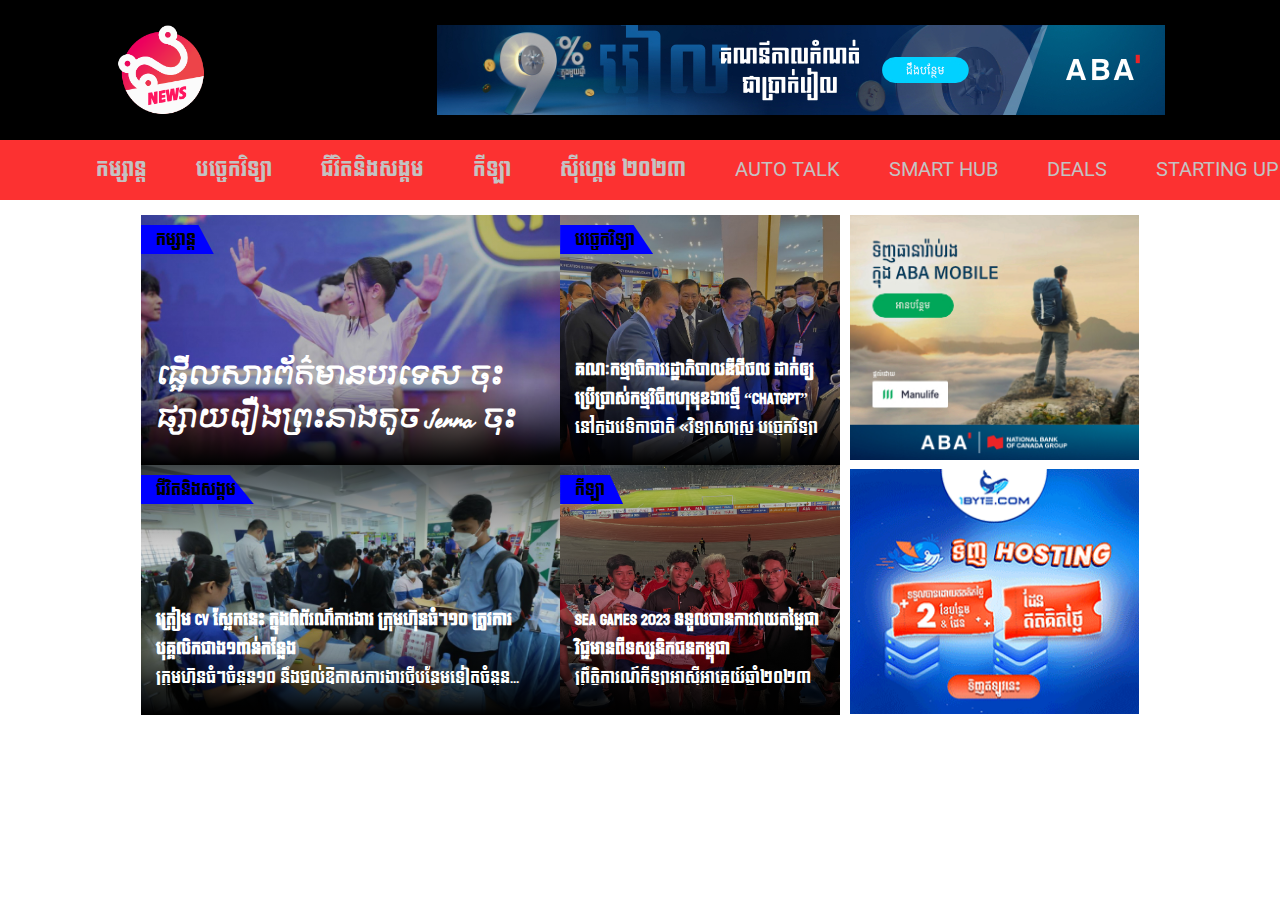
<file: home.html>
<!DOCTYPE html>
<html lang="en">
<head>
    <meta charset="UTF-8">
    <meta http-equiv="X-UA-Compatible" content="IE=edge">
    <meta name="viewport" content="width=device-width, initial-scale=1.0">
    <title>Sabay New</title>
    <link rel="stylesheet" href="https://cdnjs.cloudflare.com/ajax/libs/font-awesome/6.4.0/css/all.min.css" integrity="sha512-iecdLmaskl7CVkqkXNQ/ZH/XLlvWZOJyj7Yy7tcenmpD1ypASozpmT/E0iPtmFIB46ZmdtAc9eNBvH0H/ZpiBw==" crossorigin="anonymous" referrerpolicy="no-referrer" />
    <link rel="shortcut icon" href="./assets/images/logo.png" type="image/x-icon">
    <link rel="stylesheet" href="./assets/css/home.css">
    
</head>
<body>
    <!--Header Page-->
    <header>
         <div class="box-logo">
           <img src="./assets/images/logo.png" alt="">
           <img src="./assets/images/ads.jpg" alt="">
         </div>
    <!--Menu-->
    <div class="box-menu">
        <ul>
            <li><a href=""><i class="fa-solid fa-house"></i></a></li>
            <li><a href="">កម្សាន្ត</a></li>
            <li><a href="">បច្ចេកវិទ្យា</a></li>
            <li><a href="">ជីវិតនិងសង្គម</a></li>
            <li><a href="">កីឡា</a></li>
            <li><a href="">សុីហ្គេម ២០២៣</a></li>
            <li><a href="">AUTO TALK</a></li>
            <li><a href="">SMART HUB</a></li>
            <li><a href="">DEALS</a></li>
            <li><a href="">STARTING UP</a></li>
        </ul>
    </div>
    </header>
     <!--Content 1-->
     <div class="new-content">
        <div class="left-box">
            <div class="on-left-box">
                <div class="on-left-box-1">
                    <img src="./assets/images/jena.jpg" alt="">
                    <div class="box-shadow">
                        <span>កម្សាន្ត</span>
                        <div class="box-detail">
                            <h2>ផ្អើលសារព័ត៌មានបរទេស ចុះផ្សាយរឿងព្រះនាងតូច Jenna ចុះកុងត្រាជាតារា K-POP</h2>
                            <p>ផ្ដើមចេញពីទូរទស្សន៍កូរ៉េឈ្មោះ YTN Global Korean កាលពីថ្ងៃទី១៩ ខែឧសភា ឆ្នាំ២០២៣ បានផ្សាយដោយស្រង់សម្ដីព្រះនាងតូចនរោត្ដម Jenna ថាព្រះនាងបានចុះកុងត្រាជាមួយភ្នាក់ងារ K-POP ប្រចាំនៅកម្ពុជា ដែលគ្រប់គ្រងដោយជនជាតិកូរ៉េ ដើម្បីចាប់ផ្ដើមសម្ដែងលើឆាកតន្ដ្រីកូរ៉េជាផ្លូវការ។
                            </p>
                        </div> 
                    </div>
                </div>
                <div class="on-left-box-2">
                    <img src="./assets/images/technology.jpeg" alt="">
                    <div class="box-shadow1">
                        <span>បច្ចេកវិទ្យា</span>
                        <div class="box-detail1">
                            <h4>គណៈកម្មាធិការរដ្ឋាភិបាលឌីជីថល ដាក់​ឲ្យ​ប្រើ​ប្រាស់​កម្មវិធីពហុមុខងារថ្មី “ChatGPT”
                            </h4>
                            <p>នៅ​ក្នុង​វេទិកាជាតិ «វិទ្យាសាស្ត្រ បច្ចេក​វិទ្យា និងនវានុវត្តន៍» ដែលធ្វើឡើងនៅមជ្ឈមណ្ឌលសន្និបាត និងពិព័រណ៍កោះពេជ្រ គណៈកម្មាធិការរដ្ឋាភិបាលឌីជីថល បាន​ដាក់​បង្ហាញ និង​ឲ្យ​ប្រើ​ប្រាស់​សាកល្បងនូវ​កម្មវិធី​ពហុមុខងារ ChatGPT ដែល​ជា​កម្មវិធី​ថ្មី។</p>
                        </div>
                    </div>
                </div>
            </div>
            <div class="down-left-box">
                <div class="down-left-box-1">
                    <img src="./assets/images/life and society.jpeg" alt="">
                    <div class="box-shadow2">
                        <span>ជីវិតនិងសង្គម</span>
                        <div class="box-detail2">
                            <h4>ត្រៀម CV ស្អែកនេះ ក្នុង​ពិព័រណ៌​ការងារ ក្រុមហ៊ុនធំៗ១០ ត្រូវ​ការ​បុគ្គលិកជាង១ពាន់កន្លែង</h4>
                            <p>ក្រុមហ៊ុនធំៗចំនួន១០ នឹងផ្តល់ឱកាសការងារថ្មីបន្ថែមទៀតចំនួន ១១៧៣កន្លែង សម្រាប់ យុវជន សិស្ស/និស្សិត និងអ្នកកំពុងស្វែងរកការងារធ្វើនៅក្នុងកម្មវិធី “វេទិកាការងារ”​ ។</p>
                        </div>
                    </div>
                </div>
                 <div class="down-left-box-2">
                    <img src="./assets/images/sport.jpeg" alt="">
                    <div class="box-shadow3">
                        <span>កីឡា</span>
                        <div class="box-detail3">
                            <h4>SEA GAMES 2023 ទទួលបានការវាយតម្លៃជាវិជ្ជមានពីទស្សនិកជនកម្ពុជា

                            </h4>
                            <p>ព្រឹត្តិការណ៍កីឡាអាស៊ីអាគ្នេយ៍ឆ្នាំ២០២៣ (SEA Games 2023) បានទទួលជោគជ័យយ៉ាងត្រចះត្រចង់ នេះបើយោងតាមទស្សនិកជនកម្ពុជា និងអន្តរជាតិដែលបានចូលរួមព្រឹត្តិការណ៍នេះ។</p>
                        </div>
                    </div>
                 </div>

            </div>
        </div>
        <div class="right-box">
            <div class="on-right-box">
                <img src="./assets/images/pic add1.jpg" alt="">
            </div>
            <div class="down-right-box">
                <img src="./assets/images/pic add2.gif" alt="">
            </div>
        </div>
     </div>
</body>
</html>
</file>
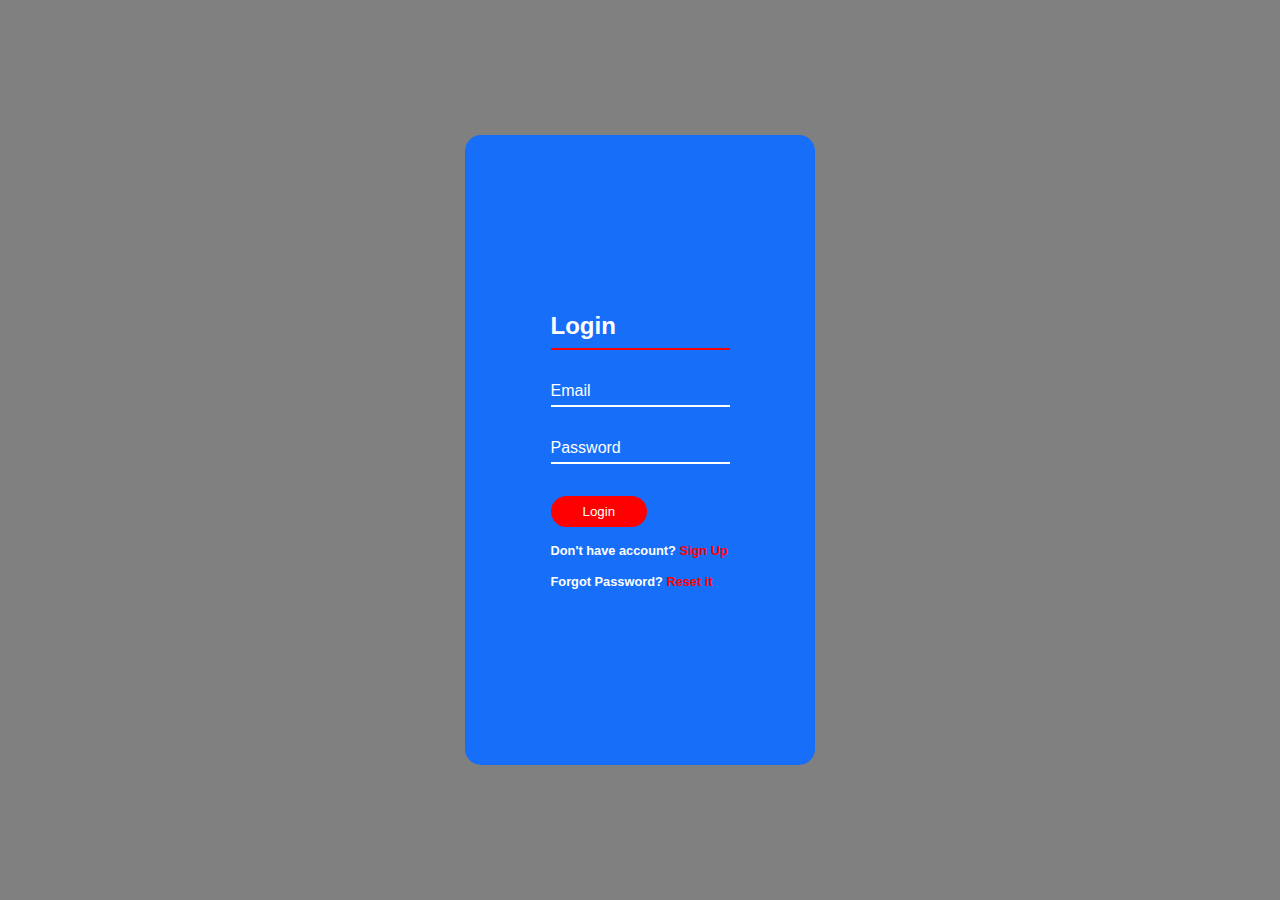
<file: pages/login.html>
<!DOCTYPE html>
<html lang="en">
  <head>
    <meta charset="UTF-8" />
    <meta http-equiv="X-UA-Compatible" content="IE=edge" />
    <meta name="viewport" content="width=device-width, initial-scale=1.0" />
    <title>Login</title>
    <link rel="stylesheet" href="../assets/css/Login.css">

  </head>
  <body>
    <div class="form">
      <div class="sub-form">
        <h1 class="title">Login</h1>
        <div class="Line"></div>
        <div class="input">
          <input required="required"/>
          <span>Email</span>
        </div>
        <div class="input">
          <input required="required" type="password"/>
          <span>Password</span>
        </div>
        <button class="btn">Login</button>
        <div class="ask">
          <p>Don't have account? <a href="../pages/Sign in.html">Sign Up</a></p>
          <p>Forgot Password? <a href="">Reset it</a></p>
        </div>
      </div>
    </div>
  </body>
</html>
</file>
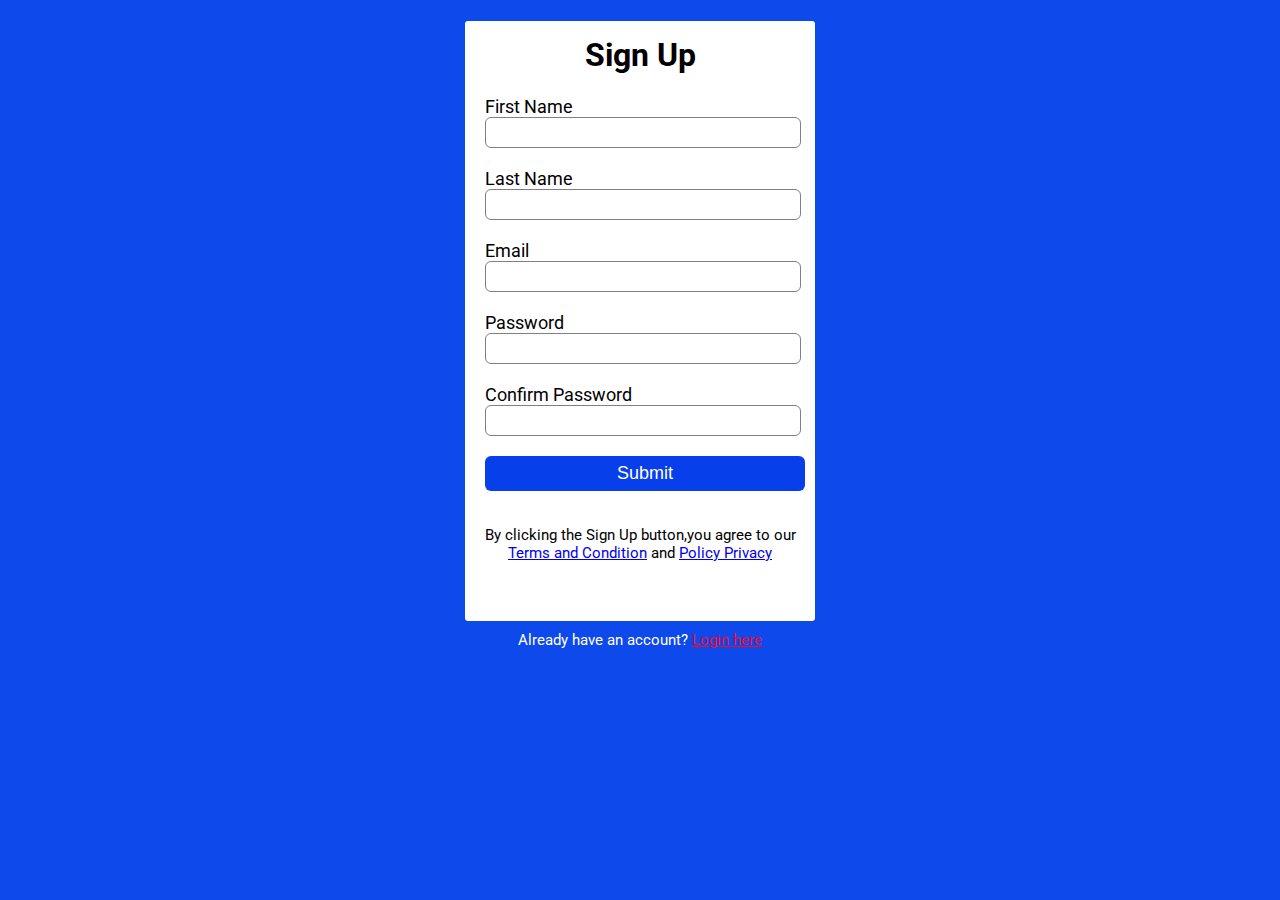
<file: pages/Sign in.html>
<!DOCTYPE html>
<html lang="en">
  <head>
    <title>Sign Up | By Code Info</title>
    <link rel="stylesheet" href="../assets/css/Sign in.css" />
    <link
      href="https://fonts.googleapis.com/css2?family=Roboto:wght@300&display=swap"
      rel="stylesheet"
    />
  </head>
  <body>
    <div class="signup-box">
      <h1>Sign Up</h1>
      <form>
        <label>First Name</label>
        <input type="text" placeholder="" />
        <label>Last Name</label>
        <input type="text" placeholder="" />
        <label>Email</label>
        <input type="email" placeholder="" />
        <label>Password</label>
        <input type="password" placeholder="" />
        <label>Confirm Password</label>
        <input type="password" placeholder="" />
        <input type="button" value="Submit" />
      <closeform></closeform></form>
      <p>
        By clicking the Sign Up button,you agree to our <br />
        <a href="#">Terms and Condition</a> and <a href="#">Policy Privacy</a>
      </p>
    </div>
    <p class="para-2">
      Already have an account? <a href="login.html">Login here</a>
    </p>
  </body>
</html>
</file>
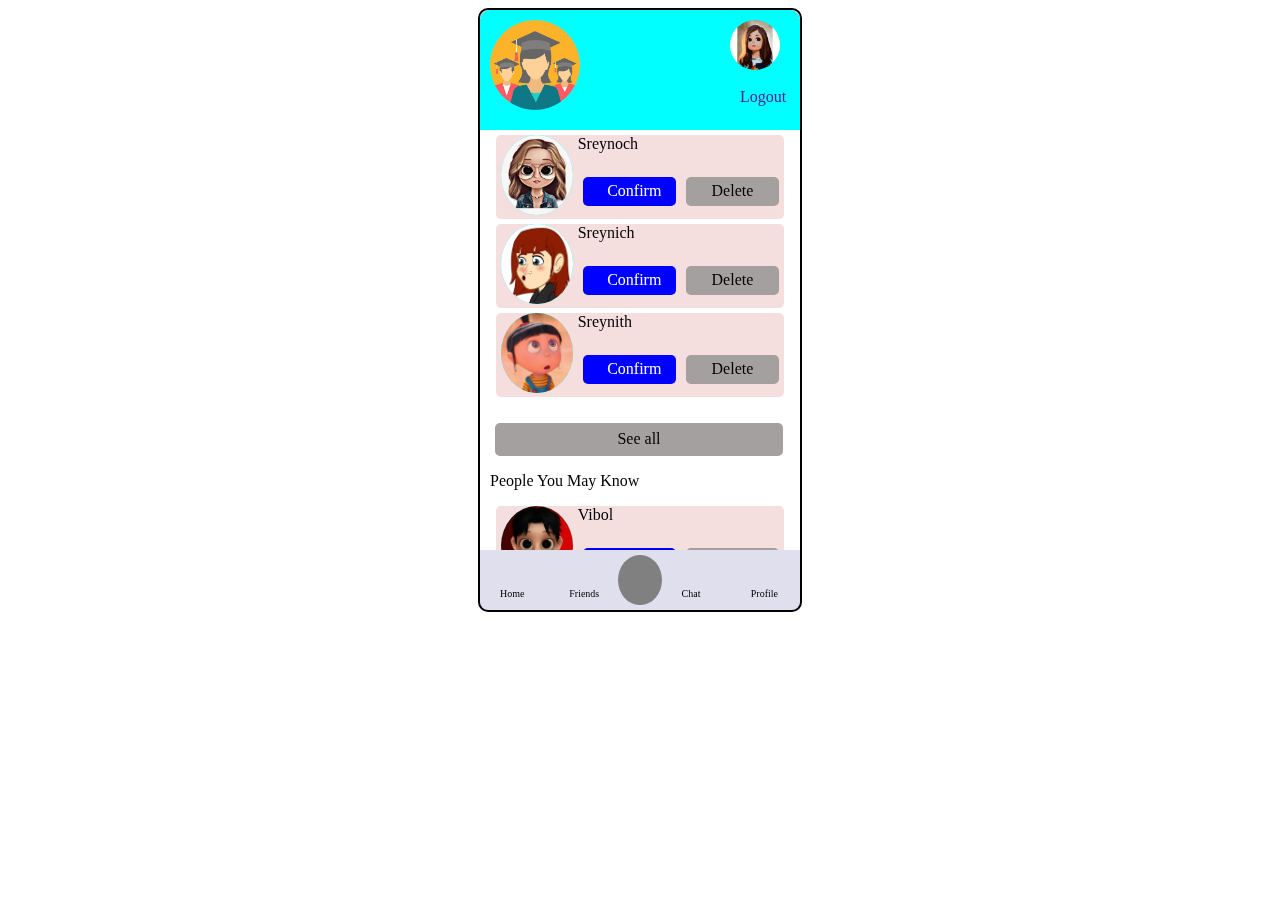
<file: Student Network/Profile-user/Friends.html>
<!DOCTYPE html>
<html lang="en">
<head>
    <meta charset="UTF-8">
    <meta name="viewport" content="width=device-width, initial-scale=1.0">
    <title>Document</title>
    <link rel="stylesheet" href="./Friends.css">
    <link rel="stylesheet" href="https://cdnjs.cloudflare.com/ajax/libs/font-awesome/6.4.0/css/all.min.css" integrity="sha512-iecdLmaskl7CVkqkXNQ/ZH/XLlvWZOJyj7Yy7tcenmpD1ypASozpmT/E0iPtmFIB46ZmdtAc9eNBvH0H/ZpiBw==" crossorigin="anonymous" referrerpolicy="no-referrer" />
</head>
<body>
    <div class="container">
        <div class="header">
            <div class="box1">
                <img src="./figma-pic1.png" alt="">
            </div>
            <div class="box2">
                <div class="box-pf">
                    <img src="./fig3.jpg" alt="">
                </div>
                <br>
                <div class="box-title"><a href="">Logout</a></div>
            </div>
        </div>
        <div class="body">
            <div class="box-body">
                <div class="pf">
                    <img src="./pf1.webp"  alt=""> <br>
                </div>
                <div class="text">
                    <div class="name"><label>Sreynoch</label></div>
                    <div class="choice">
                        <div class="c"><p>Confirm</p></div>
                        <div class="d">Delete</div>
                    </div>
                </div>
                
            </div>
            <div class="box-body">
                <div class="pf">
                    <img src="./pf2.webp"  alt=""> <br>
                </div>
                <div class="text">
                    <div class="name"><label>Sreynich</label></div>
                    <div class="choice">
                        <div class="c"><p>Confirm</p></div>
                        <div class="d">Delete</div>
                    </div>
                </div>
                
            </div>
            <div class="box-body">
                <div class="pf">
                    <img src="./pf4.jpg"  alt=""> <br>
                </div>
                <div class="text">
                    <div class="name"><label>Sreynith</label></div>
                    <div class="choice">
                        <div class="c"><p>Confirm</p></div>
                        <div class="d">Delete</div>
                    </div>
                </div>
                
            </div>
            <div class="See-all">See all</div>
            <p>People You May Know</p>
            <div class="box-body">
                <div class="pf">
                    <img src="./pf3.webp"  alt=""> <br>
                </div>
                <div class="text">
                    <div class="name"><label>Vibol</label></div>
                    <div class="choice">
                        <div class="c"><p>Add Friend</p></div>
                        <div class="d">Cancel</div>
                    </div>
                </div>
                
            </div>
            <div class="box-body">
                <div class="pf">
                    <img src="./pf6.webp"  alt=""> <br>
                </div>
                <div class="text">
                    <div class="name"><label>Chhenghor</label></div>
                    <div class="choice">
                        <div class="c"><p>Add Friend</p></div>
                        <div class="d">Cancel</div>
                    </div>
                </div>
                
            </div>
            <div class="box-body">
                <div class="pf">
                    <img src="./pf8.webp"  alt=""> <br>
                </div>
                <div class="text">
                    <div class="name"><label>Rathana</label></div>
                    <div class="choice">
                        <div class="c"><p>Add Friend</p></div>
                        <div class="d">Cancel</div>
                    </div>
                </div>
                
            </div>
        </div>
        <div class="footer">
          <div class="icon"><a href="./index.html"><i class="fa-solid fa-house"></i></a><br><label for="">Home</label></div>
          <div class="icon"><a href="./Friends.html"><i class="fa-solid fa-user-group"></i></a><br><label for="">Friends</label></div>
          <div class="icon-add"><a href=""><i class="fa-solid fa-plus"></i></a><br><label for=""></label></div>
          <div class="icon"><a href="./chat.html"><i class="fa-regular fa-comments"></i></a><br><label for="">Chat</label></div>
          <div class="icon"><a href="./Userprofile.html"><i class="fa-solid fa-user"></i></a><br><label for="">Profile</label></div>

        </div>
    </div>
</body>
</html>
</file>
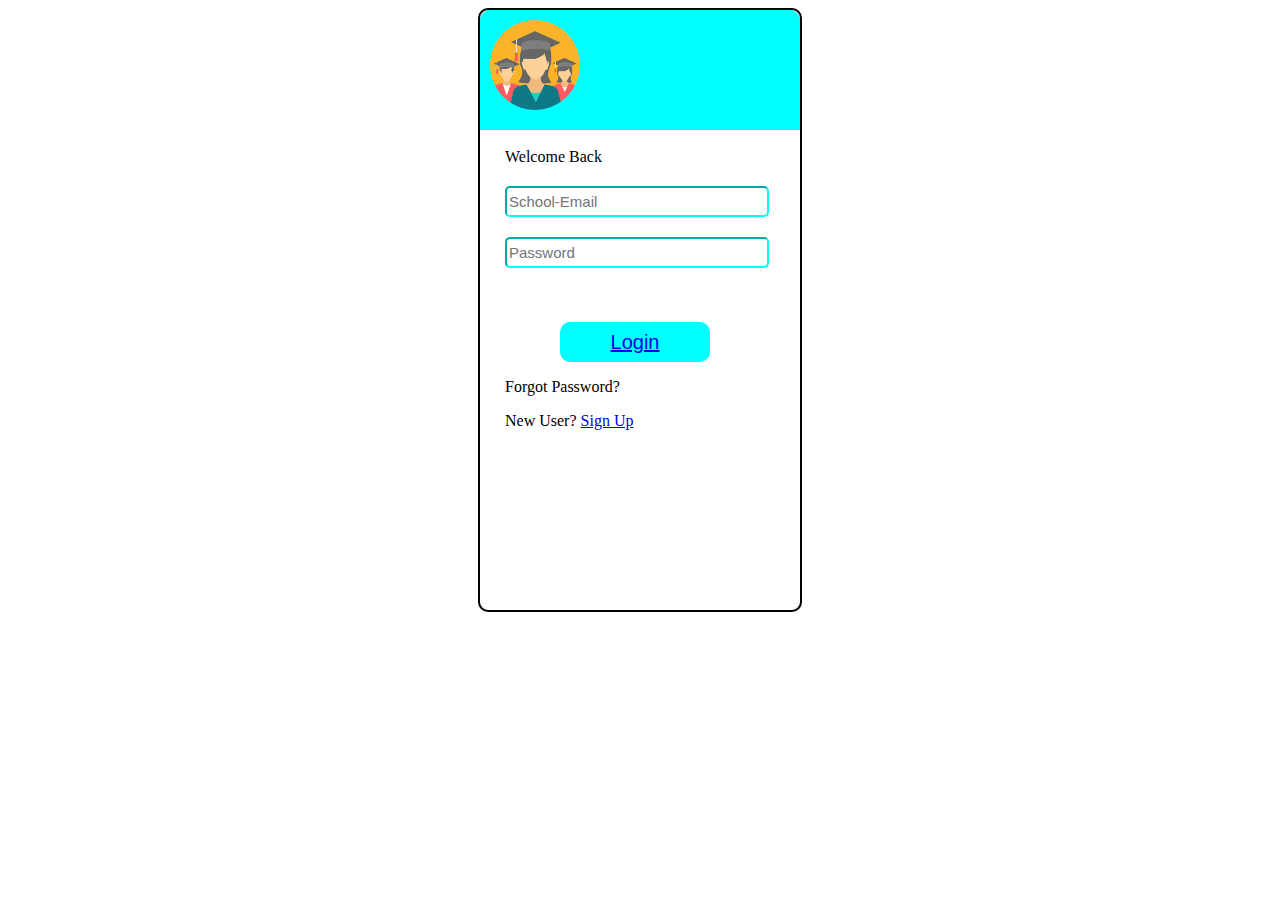
<file: Student Network/Profile-user/Login.html>
<!DOCTYPE html>
<html lang="en">
<head>
    <meta charset="UTF-8">
    <meta name="viewport" content="width=device-width, initial-scale=1.0">
    <title>Document</title>
    <link rel="stylesheet" href="./Signin.css">
    <link rel="stylesheet" href="https://cdnjs.cloudflare.com/ajax/libs/font-awesome/6.4.0/css/all.min.css" integrity="sha512-iecdLmaskl7CVkqkXNQ/ZH/XLlvWZOJyj7Yy7tcenmpD1ypASozpmT/E0iPtmFIB46ZmdtAc9eNBvH0H/ZpiBw==" crossorigin="anonymous" referrerpolicy="no-referrer" />
</head>
<body>
    <div class="container">
        <div class="header">
            <div class="box1">
                <img src="./figma-pic1.png" alt="">
            </div>
        </div>
        <div class="body">
            <br>
            <label for="">Welcome Back</label>
            <form action="" method="post">
                <input type="email" placeholder="School-Email">
                <input type="password" placeholder="Password">
               
            </form>
            <br>
            <br>
            <br>
            <button><a href="./index.html">Login</a></button>
            
            <div class="member">
                <p>Forgot Password?</p>
                <p>New User?  <a href="./Signin.html">
                    Sign Up
                </a></p>
            </div>
        </div>
       
    </div>
</body>
</html>
</file>
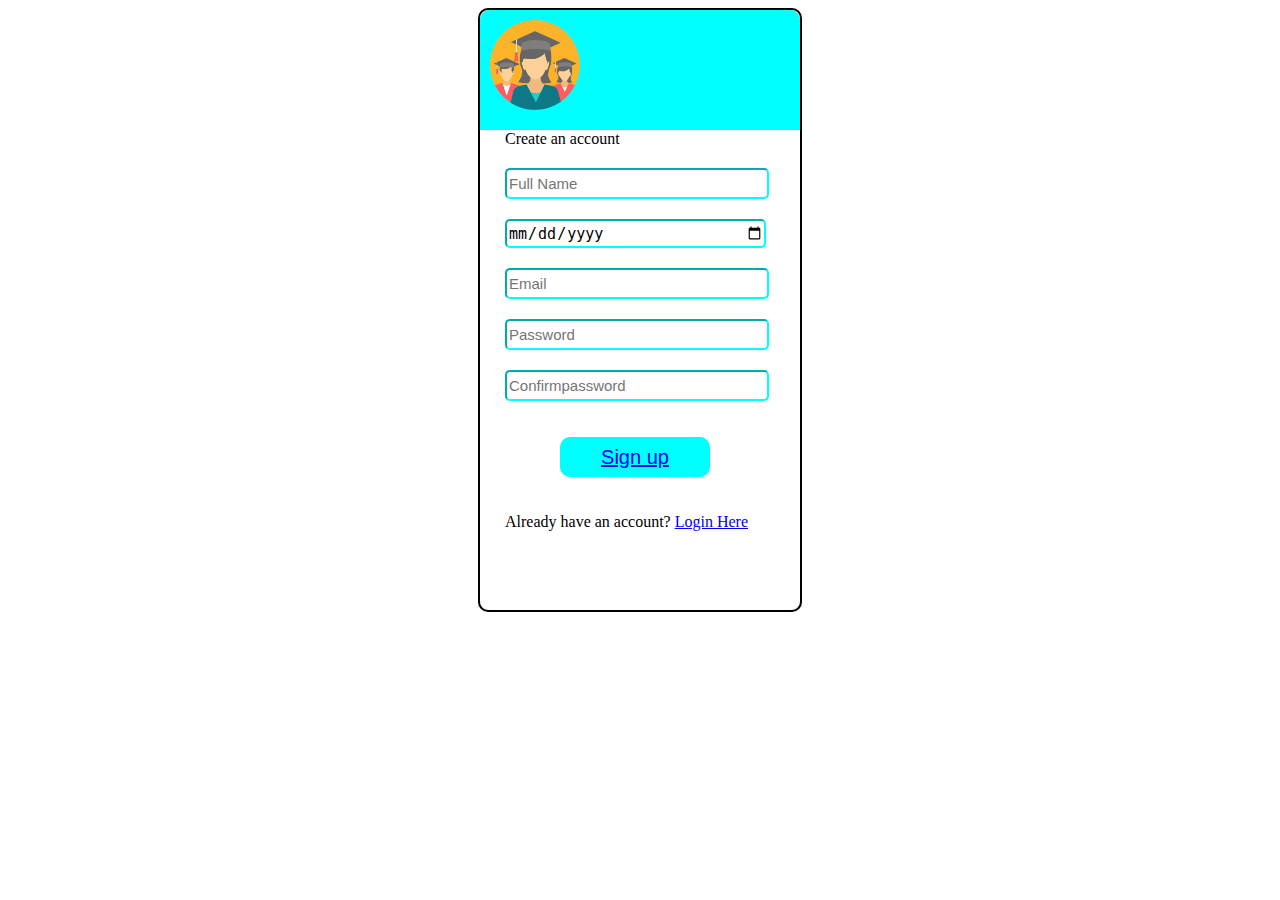
<file: Student Network/Profile-user/Signin.html>
<!DOCTYPE html>
<html lang="en">
<head>
    <meta charset="UTF-8">
    <meta name="viewport" content="width=device-width, initial-scale=1.0">
    <title>Document</title>
    <link rel="stylesheet" href="./Signin.css">
    <link rel="stylesheet" href="https://cdnjs.cloudflare.com/ajax/libs/font-awesome/6.4.0/css/all.min.css" integrity="sha512-iecdLmaskl7CVkqkXNQ/ZH/XLlvWZOJyj7Yy7tcenmpD1ypASozpmT/E0iPtmFIB46ZmdtAc9eNBvH0H/ZpiBw==" crossorigin="anonymous" referrerpolicy="no-referrer" />
</head>
<body>
    <div class="container">
        <div class="header">
            <div class="box1">
                <img src="./figma-pic1.png" alt="">
            </div>
        </div>
        <div class="body">
            <label for="">Create an account</label>
            <form action="" method="post">
                <input type="text" placeholder="Full Name">
                <input type="date" placeholder="Date of Birth">
                <input type="email" placeholder="Email">
                <input type="password" placeholder="Password">
                <input type="password" placeholder="Confirmpassword">
            </form>
            <br>
            <br>
            <button><a href="./index.html">Sign up</a></button>
            
            <div class="member"> <br> <br>
                Already have an account? <a href="./Login.html">
                    Login Here
                </a>
            </div>
        </div>
    </div>
</body>
</html>
</file>
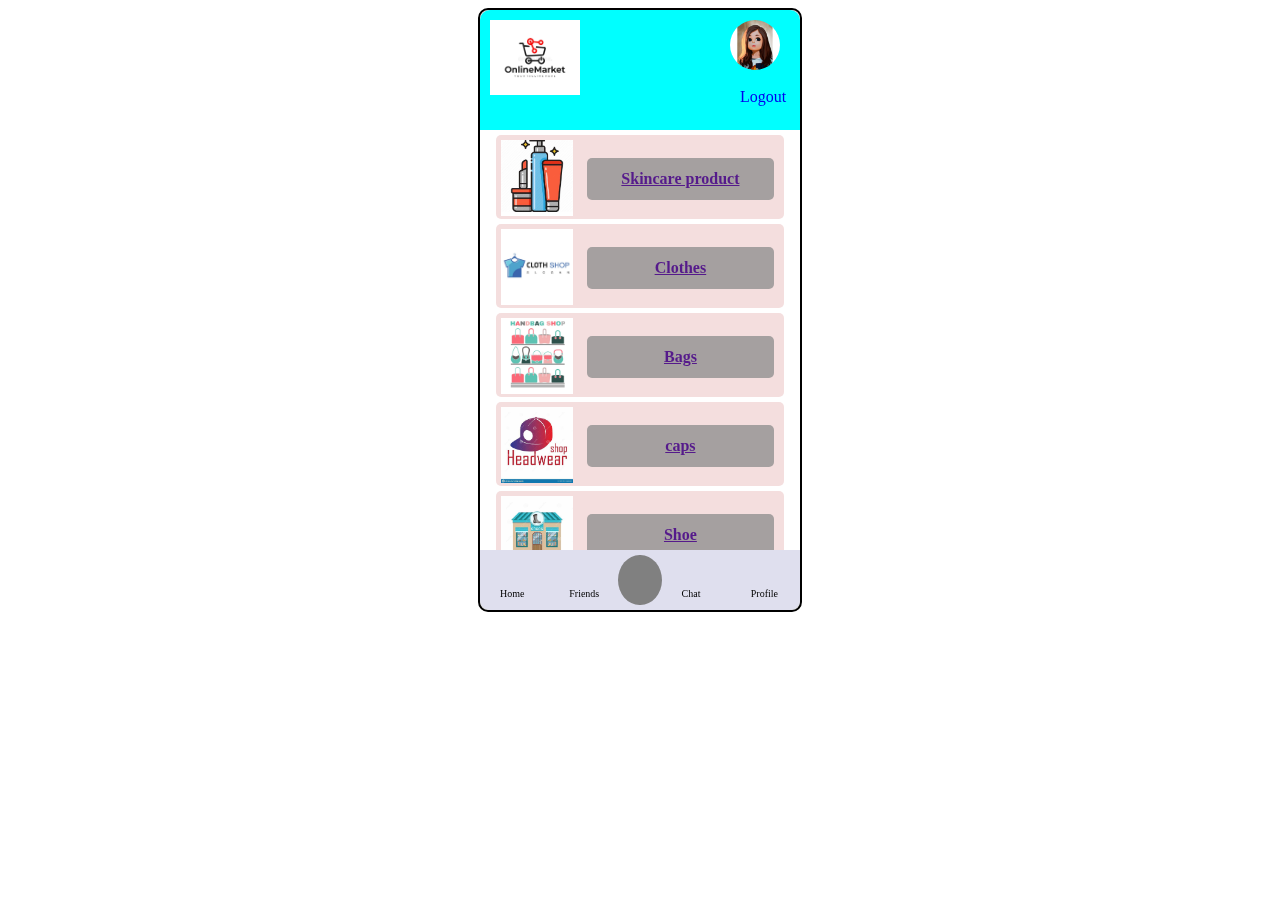
<file: Student Network/Profile-user/Supermarket.html>
<!DOCTYPE html>
<html lang="en">
<head>
    <meta charset="UTF-8">
    <meta name="viewport" content="width=device-width, initial-scale=1.0">
    <title>Document</title>
    <link rel="stylesheet" href="./Supermarket.css">
    <link rel="stylesheet" href="https://cdnjs.cloudflare.com/ajax/libs/font-awesome/6.4.0/css/all.min.css" integrity="sha512-iecdLmaskl7CVkqkXNQ/ZH/XLlvWZOJyj7Yy7tcenmpD1ypASozpmT/E0iPtmFIB46ZmdtAc9eNBvH0H/ZpiBw==" crossorigin="anonymous" referrerpolicy="no-referrer" />
</head>
<body>
    <div class="container">
        <div class="header">
            <div class="box1">
                <img src="./market.webp" alt="">
            </div>
            <div class="box2">
                <div class="box-pf">
                    <img src="./fig3.jpg" alt="">
                </div>
                <br>
                <div class="box-title"><a href="./Login.html">Logout</a></div>
            </div>
        </div>
        <div class="body">
            <div class="box-body">
                <div class="b1">
                    <img src="./beauty.jpg" alt="">
                </div>
                <div class="b2"><a href=""><h4>Skincare product</h4></a></div>
            </div>
            <div class="box-body">
                <div class="b1">
                    <img src="./clothes.jpg" alt="">
                </div>
                <div class="b2"><a href=""><h4>Clothes</h4></a></div>
            </div>
            <div class="box-body">
                <div class="b1">
                    <img src="./bag.webp" alt="">
                </div>
                <div class="b2"><a href=""><h4>Bags</h4></a></div>
            </div>
            <div class="box-body">
                <div class="b1">
                    <img src="./cap.jpg" alt="">
                </div>
                <div class="b2"><a href=""><h4>caps</h4></a></div>
            </div>
            <div class="box-body">
                <div class="b1">
                    <img src="./shoe.jpg" alt="">
                </div>
                <div class="b2"><a href=""><h4>Shoe</h4></a></div>
            </div>
            <div class="box-body">
                <div class="b1">
                    <img src="./food.jpg" alt="">
                </div>
                <div class="b2"><a href=""><h4>Food</h4></a></div>
            </div>
            <div class="box-body">
                <div class="b1">
                    <img src="./electronic.jpg" alt="">
                </div>
                <div class="b2"><a href=""><h4>Electronic store</h4></a></div>
            </div>
        </div>
        <div class="footer">
          <div class="icon"><a href="./index.html"><i class="fa-solid fa-house"></i></a><br><label for="">Home</label></div>
          <div class="icon"><a href="./Friends.html"><i class="fa-solid fa-user-group"></i></a><br><label for="">Friends</label></div>
          <div class="icon-add"><a href=""><i class="fa-solid fa-plus"></i></a><br><label for=""></label></div>
          <div class="icon"><a href="./chat.html"><i class="fa-regular fa-comments"></i></a><br><label for="">Chat</label></div>
          <div class="icon"><a href="./Userprofile.html"><i class="fa-solid fa-user"></i></a><br><label for="">Profile</label></div>

        </div>
    </div>
</body>
</html>
</file>
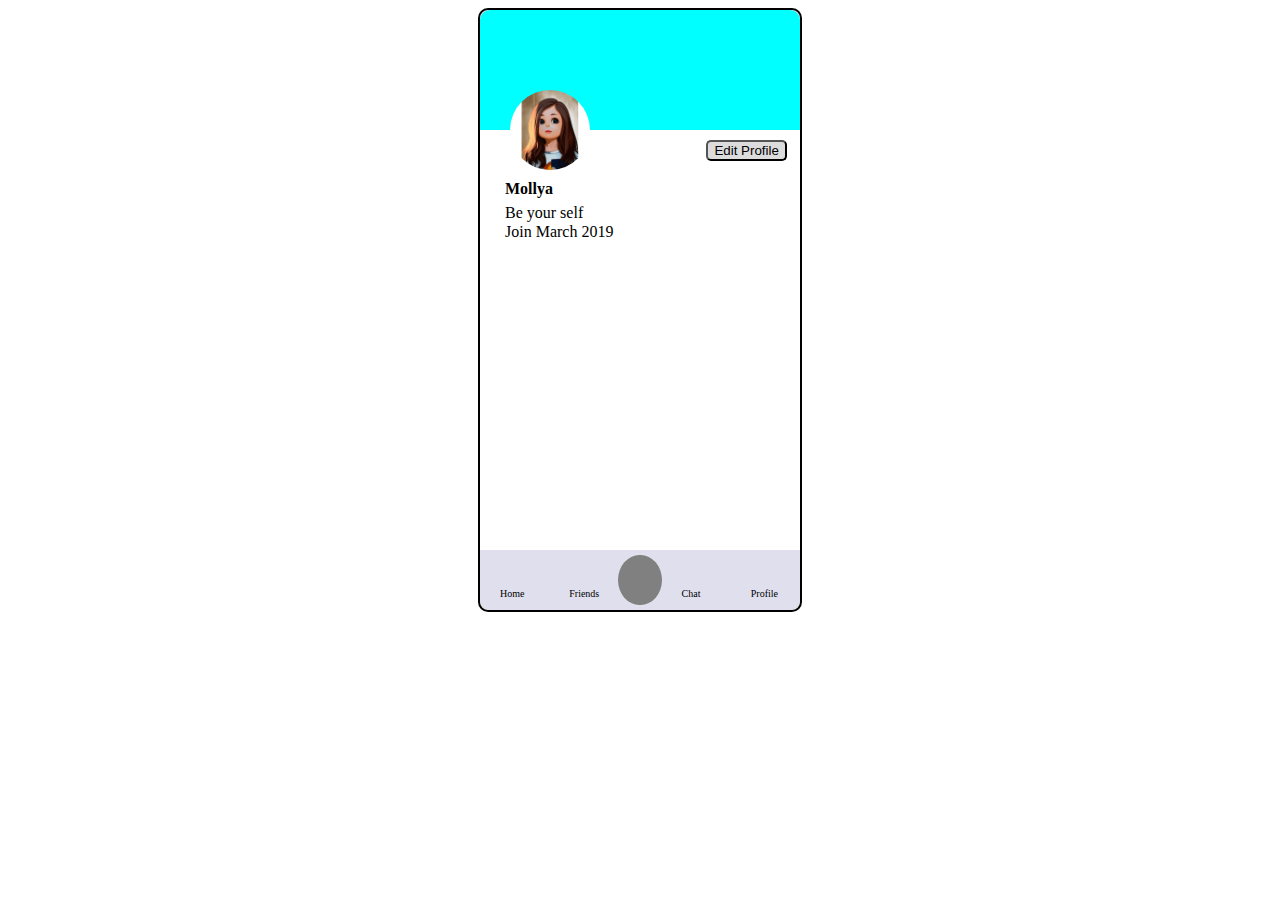
<file: Student Network/Profile-user/Userprofile.html>
<!DOCTYPE html>
<html lang="en">
<head>
    <meta charset="UTF-8">
    <meta name="viewport" content="width=device-width, initial-scale=1.0">
    <title>Document</title>
    <link rel="stylesheet" href="./Userprofile.css">
    <link rel="stylesheet" href="https://cdnjs.cloudflare.com/ajax/libs/font-awesome/6.4.0/css/all.min.css" integrity="sha512-iecdLmaskl7CVkqkXNQ/ZH/XLlvWZOJyj7Yy7tcenmpD1ypASozpmT/E0iPtmFIB46ZmdtAc9eNBvH0H/ZpiBw==" crossorigin="anonymous" referrerpolicy="no-referrer" />
</head>
<body>
    <div class="container">
        <div class="header">
            <div class="box-pf">
                <img src="./fig3.jpg" alt="">
            </div>
            
            <!-- <div class="box1">
                <img src="./figma-pic1.png" alt="">
            </div>
            <div class="box2">
                <div class="box-pf">
                    <img src="./fig3.jpg" alt="">
                </div>
                <br>
                <div class="box-title"><a href="./Pageafterlog.html"></a></div>
            </div> -->
        </div>
        <div class="body">
            <div class="box">
                <div class="box-right">
                    <h4>Mollya</h4>
                    <p>Be your self</p>
                    <p>Join March 2019</p>
                </div>
                <div class="box-left">
                    <button>Edit Profile</button>
                </div>
            </div>
            <div class="box">
                <div class="box-on"></div>
                <div class="box-down"></div>
            </div>
            <div class="box"></div>
        </div>
        <div class="footer">
          <div class="icon"><a href="./index.html"><i class="fa-solid fa-house"></i></a><br><label for="">Home</label></div>
          <div class="icon"><a href="./Friends.html"><i class="fa-solid fa-user-group"></i></a><br><label for="">Friends</label></div>
          <div class="icon-add"><a href=""><i class="fa-solid fa-plus"></i></a><br><label for=""></label></div>
          <div class="icon"><a href="./chat.html"><i class="fa-regular fa-comments"></i></a><br><label for="">Chat</label></div>
          <div class="icon"><a href="./Userprofile.html"><i class="fa-solid fa-user"></i></a><br><label for="">Profile</label></div>


        </div>
    </div>
</body>
</html>
</file>
<file: assets/css/home.css>
@import url('https://fonts.googleapis.com/css2?family=Koulen&family=Roboto:wght@300&display=swap');
@import url('https://fonts.googleapis.com/css2?family=Taprom&display=swap');
@import url('https://fonts.googleapis.com/css2?family=Freehand&family=Taprom&display=swap');


*{

    margin: 0;
    padding: 0;
    box-sizing: border-box;
    font-family:'Roboto', sans-serif,'Koulen', cursive;

} 

header{
    width: 100%;
    height: 200px;
    background-color: rgb(252, 49, 49);

}
.box-logo{
    width: 100%;
    height: 70%;
    display: flex;
    justify-content:space-around;
    align-items: center;
    background-color: black;
}
.box-logo img{
    height: 90px;
}  
.box-menu{
    width: 100%;
    height: 30%;
   
    display: flex;
    align-items: center;
    justify-content: center;
}
a{
    text-decoration: none;
    color: rgb(196, 194, 194);
}
ul li{
    display:inline-block;
    font-size: 20px;
    padding-left: 45px;
}
ul li:hover a{
    color:rgb(236, 78, 244);
}
/* Content 1*/
.new-content{
    width: 78%;
    height: 500px;
    margin: auto;
    margin-top: 15px;
    display: flex;
    /*background-color: black;*/
    justify-content: space-between;
}
.left-box{
    width: 70%;
    height: 100%;
    background-color: red;
}
.right-box{
    width: 29%;
    height: 100%;
   /* background-color: blue; */
}
.on-left-box,.down-left-box{
    width: 100%;
    height: 50%;
   /* background-color: blue; */
    display: flex;
}
.down-left-box{
  /*  background-color: orange; */
}
.on-left-box-1,.down-left-box-1{
    width: 60%;
    height: 100%;
    position: relative;
    display: flex;
 /*   background-color: aqua; */
}
.on-left-box-2,.down-left-box-2{
    width: 40%;
    height: 100%;
    position: relative;
    display: flex;
  /*  background-color: brown; */
}
.on-left-box-1 img,.on-left-box-2 img{
    width: 100%;
    height: 100%;
    object-fit: cover;
}
.down-left-box-1 img,.down-left-box-2 img{
    width: 100%;
    height: 100%;
    object-fit: cover;
}

.on-right-box,.down-right-box{
    width: 100%;
    height: 49%;
  /*  background-color: chartreuse; */
}
.down-right-box{
    margin-top: 3%;
}
.on-right-box img,.down-right-box img{
    width: 100%;
    height: 100%;
    object-fit: cover;
}
span{
    margin-top: 10px;
    position: absolute;
    padding-left: 15px;
    padding-right: 18px;
    background-color:blue;
    clip-path: polygon(0 0, 79% 0, 100% 100%, 0% 100%);
    font-family: 'Koulen', cursive;
}

.box-detail{
    width: 100%;
    height: 80px;
  /*  background-color: blue;*/
    position: absolute;
    bottom: 30px;
    padding-left: 15px;
    padding-right: 15px;
    overflow: hidden;
    display: -webkit-box;
    -webkit-line-clamp: 3; /* number of lines to show */
            line-clamp: 3; 
    -webkit-box-orient: vertical;
    color: white;
    transition: all 0.7s;
}
.box-detail, h2,p{
    font-family: 'Taprom', cursive;
}
.on-left-box-1:hover .box-detail{
    height: 145px;
    transition: all 0.7s;
}
.on-left-box-1:hover h2{
    color: red;
}
.box-shadow{
    width: 100%;
    height: 100%;
    position: absolute;
   /* background-color: aqua;*/
 background: linear-gradient(rgba(0, 0, 0, 0.267), rgba(0, 0, 0, 0.274), rgba(0, 0, 0, 0.258), black 100%); 
}
.on-left-box-1:hover .box-shadow{
    background: linear-gradient(rgba(0, 0, 0, 0.567), rgba(0, 0, 0, 0.774), rgba(0, 0, 0, 0.858), black 100%); 

}
 
/*Technology*/

.box-detail1{
    width: 100%;
    height: 80px;
  /*  background-color: blue;*/
    position: absolute;
    bottom: 30px;
    padding-left: 15px;
    padding-right: 15px;
    overflow: hidden;
    display: -webkit-box;
    -webkit-line-clamp: 7; /* number of lines to show */
            line-clamp: 7; 
    -webkit-box-orient: vertical;
    color: white;
    transition: all 0.7s;
}
.box-detail1, h4,p{
    font-family: 'Koulen', cursive;
}
.on-left-box-2:hover .box-detail1{
    height: 145px;
    transition: all 0.7s;
}
.on-left-box-2:hover h4{
    color: rgb(0, 68, 255);
}
.box-shadow1{
    width: 100%;
    height: 100%;
    position: absolute;
   /* background-color: aqua;*/
 background: linear-gradient(rgba(0, 0, 0, 0.267), rgba(0, 0, 0, 0.274), rgba(0, 0, 0, 0.258), black 100%); 
}
.on-left-box-2:hover .box-shadow{
    background: linear-gradient(rgba(0, 0, 0, 0.567), rgba(0, 0, 0, 0.774), rgba(0, 0, 0, 0.858), black 100%); 

}

/*Sport*/
.box-detail3{
    width: 100%;
    height: 80px;
  /*  background-color: blue;*/
    position: absolute;
    bottom: 30px;
    padding-left: 15px;
    padding-right: 15px;
    overflow: hidden;
    display: -webkit-box;
    -webkit-line-clamp: 7; /* number of lines to show */
            line-clamp: 7; 
    -webkit-box-orient: vertical;
    color: white;
    transition: all 0.7s;
}
.box-detail3, h4,p{
    font-family: 'Koulen', cursive;
}
.down-left-box-2:hover .box-detail3{
    height: 145px;
    transition: all 0.7s;
}
.down-left-box-2:hover h4{
    color: rgb(233, 28, 28);
}
.box-shadow3{
    width: 100%;
    height: 100%;
    position: absolute;
   /* background-color: aqua;*/
 background: linear-gradient(rgba(0, 0, 0, 0.267), rgba(0, 0, 0, 0.274), rgba(0, 0, 0, 0.258), black 100%); 
}
.down-left-box-2:hover .box-shadow{
    background: linear-gradient(rgba(0, 0, 0, 0.567), rgba(0, 0, 0, 0.774), rgba(0, 0, 0, 0.858), black 100%); 

}

/*life*/
.box-detail2{
    width: 100%;
    height: 80px;
  /*  background-color: blue;*/
    position: absolute;
    bottom: 30px;
    padding-left: 15px;
    padding-right: 15px;
    overflow: hidden;
    display: -webkit-box;
    -webkit-line-clamp: 3; /* number of lines to show */
            line-clamp: 3; 
    -webkit-box-orient: vertical;
    color: white;
    transition: all 0.7s;
}
.box-detail2, h4,p{
    font-family: 'Koulen', cursive;
}
.down-left-box-1:hover .box-detail2{
    height: 145px;
    transition: all 0.7s;
}
.down-left-box-1:hover h4{
    color: rgb(239, 72, 186);
}
.box-shadow2{
    width: 100%;
    height: 100%;
    position: absolute;
   /* background-color: aqua;*/
 background: linear-gradient(rgba(0, 0, 0, 0.67), rgba(0, 0, 0, 0.174), rgba(0, 0, 0, 0.158), black 100%); 
}
.down-left-box-1:hover .box-shadow{
    background: linear-gradient(rgba(0, 0, 0, 0.567), rgba(0, 0, 0, 0.774), rgba(0, 0, 0, 0.858), black 100%); 

}
</file>
<file: assets/css/Login.css>
*{
    padding: 0;
    margin: 0;
    box-sizing: border-box;
}
body{
    padding: 5rem;
    background-color: gray;
}
.form{
    height: 70vh;
    width: 350px;
    position: absolute;
    top: 50%;
    left: 50%;
    transform: translate(-50% , -50%);
    background-color: rgb(23, 110, 249);
    border-radius: 1rem;
    display: flex;
    justify-content: center;
    align-items: center;
    flex-direction: column;

}
.title{
    color:white;
    font-size: 1.5rem;
    font-weight: bold;
    font-family: 'Poppins',sans-serif;
}
.Line{
    margin-top: .5rem;
    background-color: red;
    width: 100%;
    height: 2px;
}
.input{
    position: relative;
    margin-top: 1.5rem;
}
.input input{
    padding: .5rem 0rem;
    outline: none;
    background: none;
    border: none;
    border-bottom: 2px solid white;
    color: white;
    width: 100%;
    font-weight: bold;
    transition: .5s;
    font-family: 'Poppins',sans-serif;
}
.input span{
    position: absolute;
    left: 0;
    top: 0;
    pointer-events: none;
    color: white;
    transition: .5s;
    padding: .5rem 0rem;
    font-family: 'Poppins',sans-serif;

}
.input input:valid+span,
.input input:focus+span{
    top: -1rem;
    font-size: .7rem;
}
.input input:valid,
.input input:focus{
   border-bottom: 2px solid red;
}
.btn{
    margin-top: 2rem;
    padding: .5rem 2rem;
    cursor: pointer;
    border-radius: 2rem;
    border: none;
    background-color: red;
    color: white;
    transition:background-color .5s ;

}
.btn:hover{
    background-color: red;
}
.btn:active{
    color: gray;
}
.ask{
    margin-top: 1rem;
    font-family: 'Poppins',sans-serif;
    font-weight: bold;
}
.ask>p{
    color: white;
    margin-top: 1rem;
    font-size: .8rem;
}
a{
    color: red;
    text-decoration: none;
}
</file>
<file: assets/css/Sign in.css>
body {
  background-color: #0e49eb;
  font-family: "Roboto", sans-serif;
}
.signup-box {
  width: 350px;
  height: 600px;
  margin: auto;
  background-color: white;
  border-radius: 3px;
}
h1 {
  text-align: center;
  padding-top: 15px;
}
form {
  width: 300px;
  margin-left: 20px;
}
form label {
  display: flex;
  margin-top: 20px;
  font-size: 18px;
}
form input {
  width: 100%;
  padding: 7px;
  border: none;
  border: 1px solid gray;
  border-radius: 6px;
  outline: none;
}
input[type="button"] {
  width: 320px;
  height: 35px;
  margin-top: 20px;
  border: none;
  background-color: #0740ea;
  color: white;
  font-size: 18px;

}
p {
  text-align: center;
  padding-top: 20px;
  font-size: 15px;
}
.para-2 {
  text-align: center;
  color: white;
  font-size: 15px;
  margin-top: -10px;
}
.para-2 a {
  color: #ec0c31;
}
</file>
<file: Student Network/Profile-user/Friends.css>
body{
    display: flex;
    justify-content: center;
    align-items: center;
}

.container{
    width: 320px;
    height: 600px;
    background-color: gainsboro;
    border-radius: 10px;
    border: solid 2px black;
}
.header{
    display: flex;
    justify-content:space-between;
    width: 100%;
    height: 20%;
    background-color: aqua;
    border-radius: 10px;
    border-bottom-left-radius: 0%;
    border-bottom-right-radius: 0%;
}
.box1{
    margin-top: 10px;
    margin-left: 10px;
    border-top-left-radius:10px ;
    width: 90px;
    height: 90px;
    border-radius: 100%;
}
.box1 img{
    width: 90px;
}
.box2{
    margin-top: 10px;
    margin-right: 10px;
    width: 150px;
    height: 80px;
    /* background-color: blue; */
}
.box-pf{
    width: 50px;
    height: 50px;
    border-radius: 100%;
    margin-left: 90px;
}
.box-pf img{
    width: 50px;
    height: 50px;
    border-radius: 100%;
}
.box-title a{
    margin-left: 100px;
    text-decoration: none;
}
.b1 img{
    width: 100%;
}

/* Body */
.body{
    width: 100%;
    height: 70%;
    background-color:white;
    overflow: auto;
}
.box-body{
    display: flex;
    justify-content: space-between;
    margin-top: 5px;
    height: 20%;
    width: 90%;
    margin-left: 5%; 
    background-color: rgb(244, 222, 222);
    border-radius: 5px;
}

.d{
    margin-left: 5px;
    margin-right: 5px;
    border-radius: 5px;
    margin-top: 8%;
    width: 60%;
    height: 50%;
    display: flex;
    justify-content: center;
    align-items: center;
    background-color:rgb(165, 160, 160);
}
.c{
    margin-left: 5px;
    margin-right: 5px;
    border-radius: 5px;
    margin-top: 8%;
    width: 60%;
    height: 50%;
    display: flex;
    justify-content: center;
    align-items: center;
    background-color: blue;
}
.c p{
    color: white;
}

.pf{
    margin-left: 5px;
    width: 80px;
    height: 80px;
    border-radius: 100%;
    background-color: aqua;
}
.pf img{
    width: 100%;
    height: 100%;
    object-fit: cover;
    border-radius: 100%;
}
.text{
    margin-left: 5px;
    width: 80%;
    height: 100%;
}

.name{
    width: 100%;
    height: 30%;
}
.choice{
    display: flex;
    width: 100%;
    height: 70%;
}
.See-all{
    margin-left: 15px;
    margin-right: 5px;
    border-radius: 5px;
    margin-top: 8%;
    width: 90%;
    height: 8%;
    display: flex;
    justify-content: center;
    align-items: center;
    background-color:rgb(165, 160, 160);
}
p{
    margin-left: 10px;
}
.footer{
    display: flex;
    justify-content: space-between;
    align-items: center;
    width: 100%;
    height: 10%;
    background-color: rgb(223, 223, 238);
    border-bottom-left-radius:10px ;
    border-bottom-right-radius:10px ;
}
.icon{
   padding-top: 30px;
   padding-left:20px;
    width: 20%;
    height: 100%;
}
.icon-add{
    display: flex;
    justify-content: center;
    align-items: center;
    padding-top: 30px;
    padding-left:20px;
     width: 30px;
     height: 20px;
     border-radius: 100%;
     background-color: gray;
 }
.icon label{
    font-size: 10px;
}
.icon-add a{
    font-size: 30px;
    margin-right: 20px;
    margin-bottom: 25px;
    
}
</file>
<file: Student Network/Profile-user/Signin.css>
body{
    display: flex;
    justify-content: center;
    align-items: center;
}

.container{
    width: 320px;
    height: 600px;
    background-color: gainsboro;
    border-radius: 10px;
    border: solid 2px black;
}
.header{
    display: flex;
    justify-content:space-between;
    width: 100%;
    height: 20%;
    background-color: aqua;
    border-radius: 10px;
    border-bottom-left-radius: 0%;
    border-bottom-right-radius: 0%;
}
.body{
    width: 100%;
    height: 80%;
    background-color:white;
    border-bottom-left-radius:10px;
    border-bottom-right-radius:10px;
    
}
.box1{
    margin-top: 10px;
    margin-left: 10px;
    border-top-left-radius:10px ;
    width: 90px;
    height: 90px;
    border-radius: 100%;
}
.box1 img{
    width: 90px;
}
label{
    margin-left: 25px;
}
input{
    width: 80%;
    height: 25px;
    margin-top: 20px;
    border-radius: 5px;
    border-color: aqua;
    font-size: 15px;
    margin-left: 25px;
}
button{
    width: 150px;
    height: 40px;
    margin-left: 80px;
    font-size: 20px;
    border-radius: 10px;
    background-color:aqua;
    color:white;
    border: none;
}
.member{
    margin-left: 25px;
}
</file>
<file: Student Network/Profile-user/Supermarket.css>
body{
    display: flex;
    justify-content: center;
    align-items: center;
}

.container{
    width: 320px;
    height: 600px;
    background-color: gainsboro;
    border-radius: 10px;
    border: solid 2px black;
}
.header{
    display: flex;
    justify-content:space-between;
    width: 100%;
    height: 20%;
    background-color: aqua;
    border-radius: 10px;
    border-bottom-left-radius: 0%;
    border-bottom-right-radius: 0%;
}
.box1{
    margin-top: 10px;
    margin-left: 10px;
    border-top-left-radius:10px ;
    width: 90px;
    height: 90px;
    border-radius: 100%;
}
.box1 img{
    width: 90px;
}
.box2{
    margin-top: 10px;
    margin-right: 10px;
    width: 150px;
    height: 80px;
    /* background-color: blue; */
}
.box-pf{
    width: 50px;
    height: 50px;
    border-radius: 100%;
    margin-left: 90px;
}
.box-pf img{
    width: 50px;
    height: 50px;
    border-radius: 100%;
}
.box-title a{
    margin-left: 100px;
    text-decoration: none;
}
.b1 img{
    width: 100%;
}

/* Body */
.body{
    width: 100%;
    height: 70%;
    background-color:white;
    overflow: auto;
}
.box-body{
    display: flex;
    justify-content: space-between;
    margin-top: 5px;
    height: 20%;
    width: 90%;
    margin-left: 5%; 
    background-color: rgb(244, 222, 222);
    border-radius: 5px;
}
.b1{
    margin-top: 5px;
    margin-left: 5px;
    width: 25%;
    height: 90%;
    background-color:white;
}
.b2{
    margin-right: 10px;
    border-radius: 5px;
    margin-top: 8%;
    width: 65%;
    height: 50%;
    display: flex;
    justify-content: center;
    align-items: center;
    background-color:rgb(165, 160, 160);
}


.footer{
    display: flex;
    justify-content: space-between;
    align-items: center;
    width: 100%;
    height: 10%;
    background-color: rgb(223, 223, 238);
    border-bottom-left-radius:10px ;
    border-bottom-right-radius:10px ;
}
.icon{
   padding-top: 30px;
   padding-left:20px;
    width: 20%;
    height: 100%;
}
.icon-add{
    display: flex;
    justify-content: center;
    align-items: center;
    padding-top: 30px;
    padding-left:20px;
     width: 30px;
     height: 20px;
     border-radius: 100%;
     background-color: gray;
 }
.icon label{
    font-size: 10px;
}
.icon-add a{
    font-size: 30px;
    margin-right: 20px;
    margin-bottom: 25px;
    
}
</file>
<file: Student Network/Profile-user/Userprofile.css>
body{
    display: flex;
    justify-content: center;
    align-items: center;
}

.container{
    width: 320px;
    height: 600px;
    background-color: gainsboro;
    border-radius: 10px;
    border: solid 2px black;
}
.header{
    display: flex;
    justify-content:space-between;
    width: 100%;
    height: 20%;
    background-color: aqua;
    border-radius: 10px;
    border-bottom-left-radius: 0%;
    border-bottom-right-radius: 0%;
}
.box1{
    margin-top: 10px;
    margin-left: 10px;
    border-top-left-radius:10px ;
    width: 90px;
    height: 90px;
    border-radius: 100%;
}
.box1 img{
    width: 90px;
}
.box2{
    margin-top: 10px;
    margin-right: 10px;
    width: 150px;
    height: 80px;
    /* background-color: blue; */
}
.box-pf{
    width: 80px;
    height: 80px;
    border-radius: 100%;
    margin-left: 90px;
}
.box-pf img{
    margin-left:-60px;
    margin-top: 80px;
    width: 80px;
    height: 80px;
    border-radius: 100%;
}
.box-title{
    margin-left: 50px;
}
.b1 img{
    width: 100%;
}

/* Body */
.body{
    width: 100%;
    height: 70%;
    background-color:white;
    overflow: auto;
}
.box{
    display: flex;
    justify-content: space-between;
    margin-top: 10px;
    width: 100%;
    height: 30%;
   
}
.box-right{
    width: 48%;
    height: 100%;
    /* background-color: blueviolet; */
}
.box-right h4{
  padding-left: 25px;
  margin-top: 40px;
}
.box-right p{
    padding-left: 25px;
    margin-top: -15px;
  }
.box-left{
    width: 48%;
    height: 100%;
}
.box-left button{
   margin-left: 60px;
   border-radius: 5px;
   background-color: gainsboro;
}

.footer{
    display: flex;
    justify-content: space-between;
    align-items: center;
    width: 100%;
    height: 10%;
    background-color: rgb(223, 223, 238);
    border-bottom-left-radius:10px ;
    border-bottom-right-radius:10px ;
}
.icon{
   padding-top: 30px;
   padding-left:20px;
    width: 20%;
    height: 100%;
}
.icon-add{
    display: flex;
    justify-content: center;
    align-items: center;
    padding-top: 30px;
    padding-left:20px;
     width: 30px;
     height: 20px;
     border-radius: 100%;
     background-color: gray;
 }
.icon label{
    font-size: 10px;
}
.icon-add a{
    font-size: 30px;
    margin-right: 20px;
    margin-bottom: 25px;  
}
</file>
